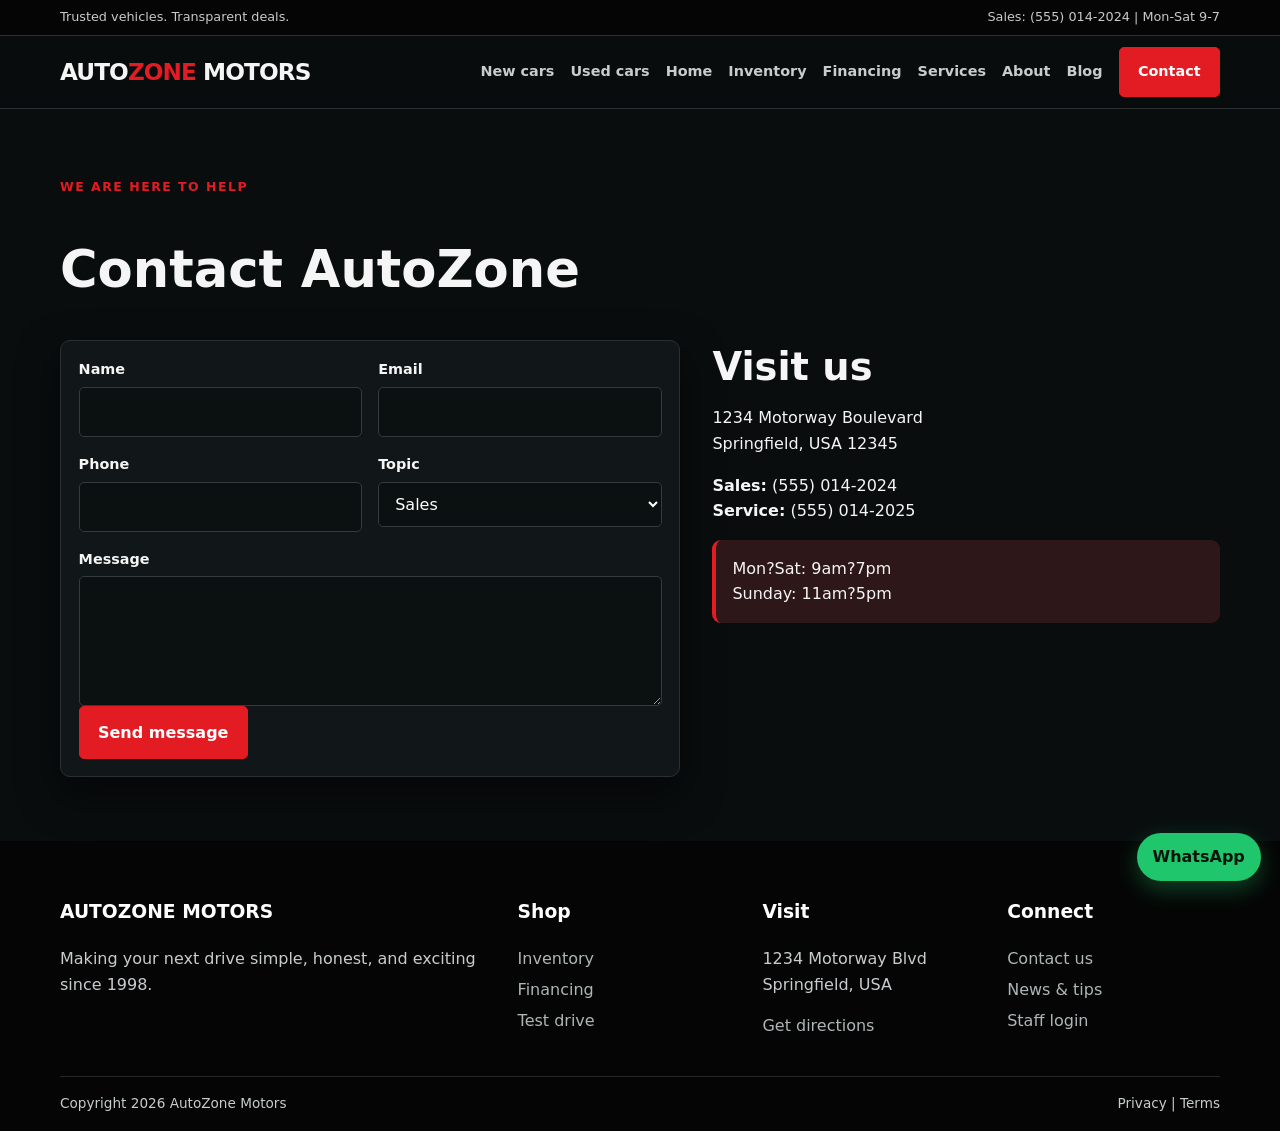
<file: pages/contact.html>
<!doctype html><html lang="en"><head><meta charset="utf-8"><meta name="viewport" content="width=device-width,initial-scale=1"><title>Contact | AutoZone Motors</title><link rel="stylesheet" href="../css/autozone.css"></head><body><div class="topbar"><div class="container"><span>Trusted vehicles. Transparent deals.</span><span>Sales: (555) 014-2024 | Mon-Sat 9-7</span></div></div><nav class="navbar"><div class="container nav-inner"><a class="brand" href="../index.html">AUTO<span>ZONE</span> MOTORS</a><button class="menu-btn" aria-label="Open menu">Menu</button><div class="nav-links"><a href="../index.html">Home</a><a href="inventory.html">Inventory</a><a href="financing.html">Financing</a><a href="services.html">Services</a><a href="about.html">About</a><a href="blog.html">Blog</a><a href="contact.html" class="btn">Contact</a></div></div></nav><main><section class="section"><div class="container"><span class="eyebrow">We are here to help</span><h1>Contact AutoZone</h1><div class="detail-layout"><form class="card card-body" data-toast="Thanks! We'll be in touch shortly." id="contactForm"><div class="form-grid"><div class="field"><label>Name</label><input name="name" required></div><div class="field"><label>Email</label><input name="email" type="email" required></div><div class="field"><label>Phone</label><input name="phone"></div><div class="field"><label>Topic</label><select name="topic"><option>Sales</option><option>Service</option><option>Financing</option></select></div><div class="field full"><label>Message</label><textarea name="message" required></textarea></div></div><button class="btn">Send message</button></form><div><h2>Visit us</h2><p>1234 Motorway Boulevard<br>Springfield, USA 12345</p><p><strong>Sales:</strong> (555) 014-2024<br><strong>Service:</strong> (555) 014-2025</p><div class="notice">Mon?Sat: 9am?7pm<br>Sunday: 11am?5pm</div></div></div></div></section></main><footer class="footer"><div class="container footer-grid"><div><h3>AUTOZONE MOTORS</h3><p>Making your next drive simple, honest, and exciting since 1998.</p></div><div><h3>Shop</h3><a href="inventory.html">Inventory</a><a href="financing.html">Financing</a><a href="test-drive.html">Test drive</a></div><div><h3>Visit</h3><p>1234 Motorway Blvd<br>Springfield, USA</p><a href="contact.html">Get directions</a></div><div><h3>Connect</h3><a href="contact.html">Contact us</a><a href="blog.html">News & tips</a><a href="admin.html">Staff login</a></div></div><div class="container footer-bottom"><span>Copyright 2026 AutoZone Motors</span><span>Privacy | Terms</span></div></footer><script src="../js/autozone.js"></script></body></html>
</file>
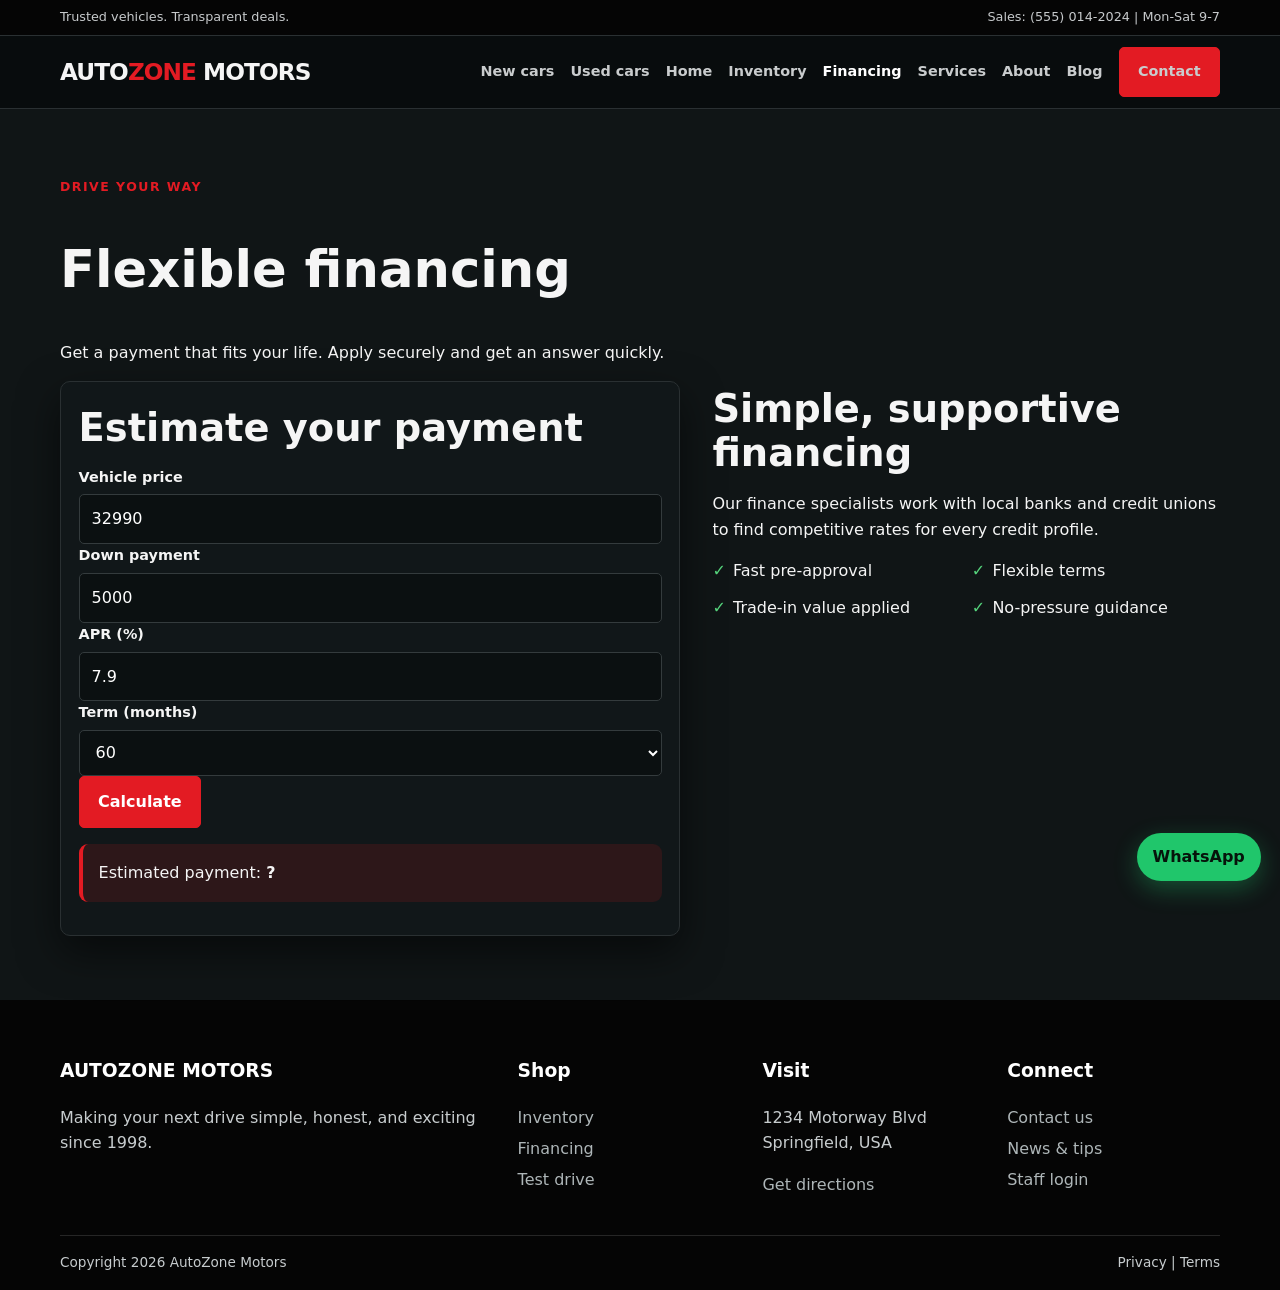
<file: pages/financing.html>
<!doctype html><html lang="en"><head><meta charset="utf-8"><meta name="viewport" content="width=device-width,initial-scale=1"><title>Financing | AutoZone Motors</title><link rel="stylesheet" href="../css/autozone.css"></head><body><div class="topbar"><div class="container"><span>Trusted vehicles. Transparent deals.</span><span>Sales: (555) 014-2024 | Mon-Sat 9-7</span></div></div><nav class="navbar"><div class="container nav-inner"><a class="brand" href="../index.html">AUTO<span>ZONE</span> MOTORS</a><button class="menu-btn" aria-label="Open menu">Menu</button><div class="nav-links"><a href="../index.html">Home</a><a href="inventory.html">Inventory</a><a href="financing.html">Financing</a><a href="services.html">Services</a><a href="about.html">About</a><a href="blog.html">Blog</a><a href="contact.html" class="btn">Contact</a></div></div></nav><main><section class="section alt"><div class="container"><span class="eyebrow">Drive your way</span><h1>Flexible financing</h1><p>Get a payment that fits your life. Apply securely and get an answer quickly.</p><div class="detail-layout"><form id="financeCalc" class="card card-body"><h2>Estimate your payment</h2><div class="field"><label>Vehicle price</label><input id="amount" type="number" value="32990"></div><div class="field"><label>Down payment</label><input id="down" type="number" value="5000"></div><div class="field"><label>APR (%)</label><input id="rate" type="number" step=".1" value="7.9"></div><div class="field"><label>Term (months)</label><select id="term"><option>36</option><option selected>60</option><option>72</option></select></div><button class="btn">Calculate</button><p class="notice">Estimated payment: <strong id="payment">?</strong></p></form><div><h2>Simple, supportive financing</h2><p>Our finance specialists work with local banks and credit unions to find competitive rates for every credit profile.</p><ul class="checklist"><li>Fast pre-approval</li><li>Flexible terms</li><li>Trade-in value applied</li><li>No-pressure guidance</li></ul></div></div></div></section></main><footer class="footer"><div class="container footer-grid"><div><h3>AUTOZONE MOTORS</h3><p>Making your next drive simple, honest, and exciting since 1998.</p></div><div><h3>Shop</h3><a href="inventory.html">Inventory</a><a href="financing.html">Financing</a><a href="test-drive.html">Test drive</a></div><div><h3>Visit</h3><p>1234 Motorway Blvd<br>Springfield, USA</p><a href="contact.html">Get directions</a></div><div><h3>Connect</h3><a href="contact.html">Contact us</a><a href="blog.html">News & tips</a><a href="admin.html">Staff login</a></div></div><div class="container footer-bottom"><span>Copyright 2026 AutoZone Motors</span><span>Privacy | Terms</span></div></footer><script src="../js/autozone.js"></script></body></html>
</file>
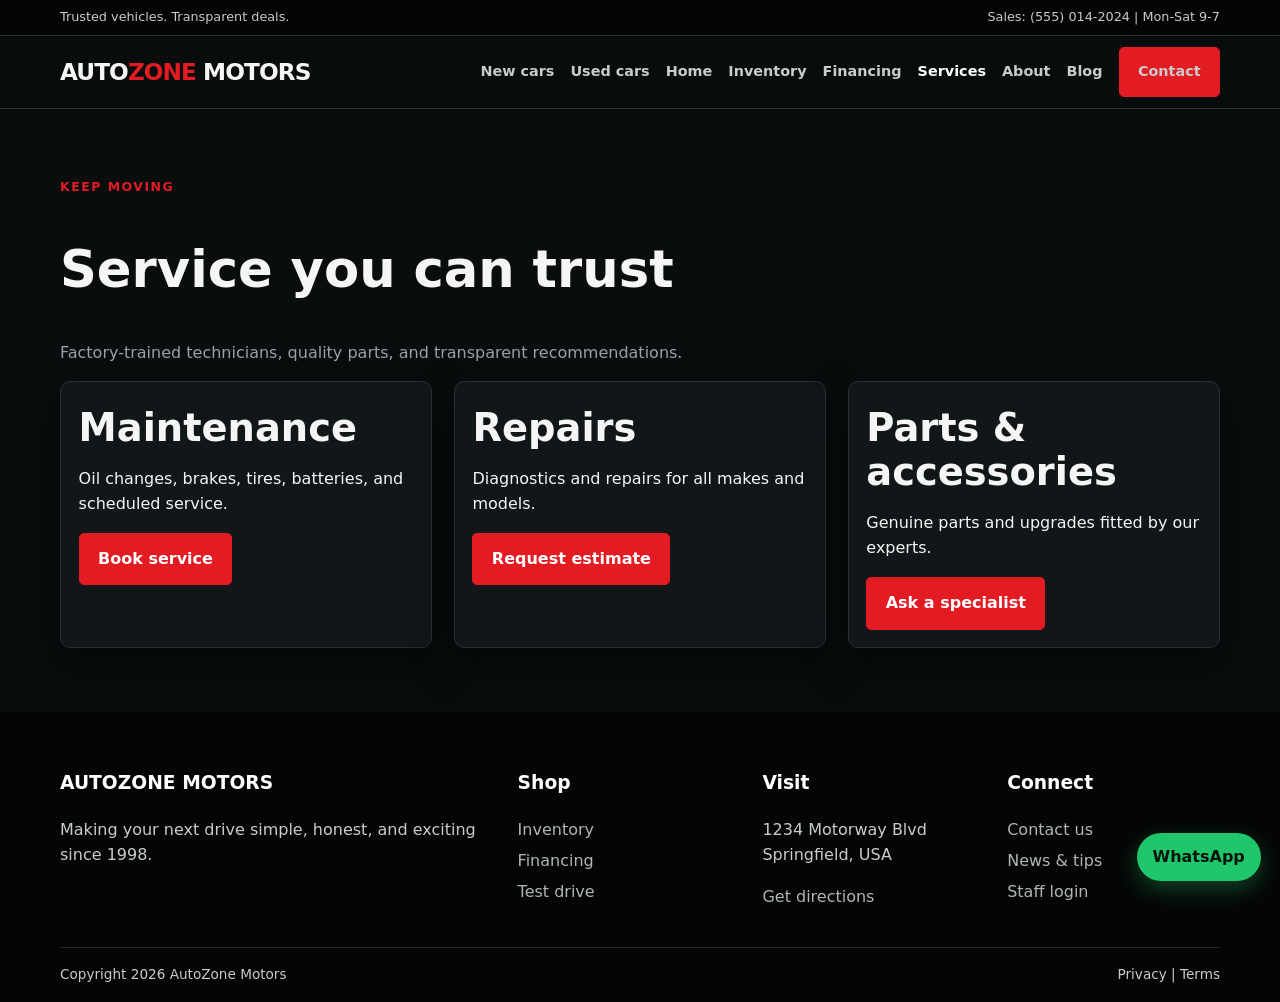
<file: pages/services.html>
<!doctype html><html lang="en"><head><meta charset="utf-8"><meta name="viewport" content="width=device-width,initial-scale=1"><title>Services | AutoZone Motors</title><link rel="stylesheet" href="../css/autozone.css"></head><body><div class="topbar"><div class="container"><span>Trusted vehicles. Transparent deals.</span><span>Sales: (555) 014-2024 | Mon-Sat 9-7</span></div></div><nav class="navbar"><div class="container nav-inner"><a class="brand" href="../index.html">AUTO<span>ZONE</span> MOTORS</a><button class="menu-btn" aria-label="Open menu">Menu</button><div class="nav-links"><a href="../index.html">Home</a><a href="inventory.html">Inventory</a><a href="financing.html">Financing</a><a href="services.html">Services</a><a href="about.html">About</a><a href="blog.html">Blog</a><a href="contact.html" class="btn">Contact</a></div></div></nav><main><section class="section"><div class="container"><span class="eyebrow">Keep moving</span><h1>Service you can trust</h1><p class="muted">Factory-trained technicians, quality parts, and transparent recommendations.</p><div class="grid grid-3"><div class="card card-body"><h2>Maintenance</h2><p>Oil changes, brakes, tires, batteries, and scheduled service.</p><a class="btn" href="contact.html">Book service</a></div><div class="card card-body"><h2>Repairs</h2><p>Diagnostics and repairs for all makes and models.</p><a class="btn" href="contact.html">Request estimate</a></div><div class="card card-body"><h2>Parts & accessories</h2><p>Genuine parts and upgrades fitted by our experts.</p><a class="btn" href="contact.html">Ask a specialist</a></div></div></div></section></main><footer class="footer"><div class="container footer-grid"><div><h3>AUTOZONE MOTORS</h3><p>Making your next drive simple, honest, and exciting since 1998.</p></div><div><h3>Shop</h3><a href="inventory.html">Inventory</a><a href="financing.html">Financing</a><a href="test-drive.html">Test drive</a></div><div><h3>Visit</h3><p>1234 Motorway Blvd<br>Springfield, USA</p><a href="contact.html">Get directions</a></div><div><h3>Connect</h3><a href="contact.html">Contact us</a><a href="blog.html">News & tips</a><a href="admin.html">Staff login</a></div></div><div class="container footer-bottom"><span>Copyright 2026 AutoZone Motors</span><span>Privacy | Terms</span></div></footer><script src="../js/autozone.js"></script></body></html>
</file>
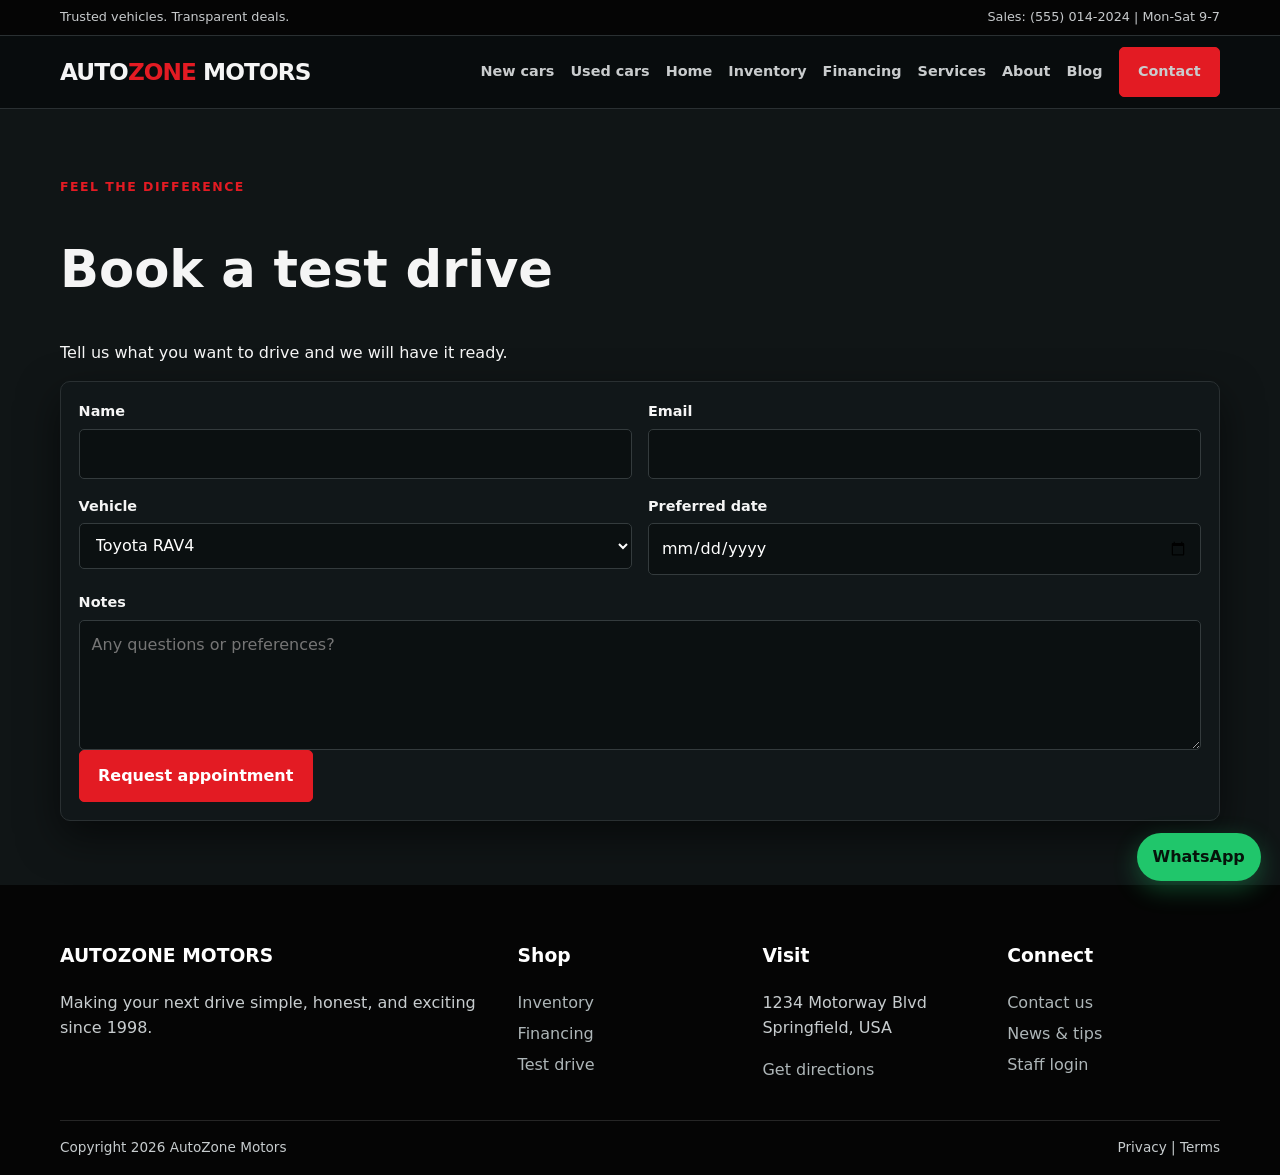
<file: pages/test-drive.html>
<!doctype html><html lang="en"><head><meta charset="utf-8"><meta name="viewport" content="width=device-width,initial-scale=1"><title>Test drive | AutoZone Motors</title><link rel="stylesheet" href="../css/autozone.css"></head><body><div class="topbar"><div class="container"><span>Trusted vehicles. Transparent deals.</span><span>Sales: (555) 014-2024 | Mon-Sat 9-7</span></div></div><nav class="navbar"><div class="container nav-inner"><a class="brand" href="../index.html">AUTO<span>ZONE</span> MOTORS</a><button class="menu-btn" aria-label="Open menu">Menu</button><div class="nav-links"><a href="../index.html">Home</a><a href="inventory.html">Inventory</a><a href="financing.html">Financing</a><a href="services.html">Services</a><a href="about.html">About</a><a href="blog.html">Blog</a><a href="contact.html" class="btn">Contact</a></div></div></nav><main><section class="section alt"><div class="container"><span class="eyebrow">Feel the difference</span><h1>Book a test drive</h1><p>Tell us what you want to drive and we will have it ready.</p><form class="card card-body" data-toast="Your test drive is requested!" id="testDriveForm"><div class="form-grid"><div class="field"><label>Name</label><input name="name" required></div><div class="field"><label>Email</label><input name="email" type="email" required></div><div class="field"><label>Vehicle</label><select name="vehicle"><option>Toyota RAV4</option><option>Ford F-150 XLT</option><option>Honda Civic Sport</option><option>Something else</option></select></div><div class="field"><label>Preferred date</label><input name="date" type="date" required></div><div class="field full"><label>Notes</label><textarea name="notes" placeholder="Any questions or preferences?"></textarea></div></div><button class="btn">Request appointment</button></form></div></section></main><footer class="footer"><div class="container footer-grid"><div><h3>AUTOZONE MOTORS</h3><p>Making your next drive simple, honest, and exciting since 1998.</p></div><div><h3>Shop</h3><a href="inventory.html">Inventory</a><a href="financing.html">Financing</a><a href="test-drive.html">Test drive</a></div><div><h3>Visit</h3><p>1234 Motorway Blvd<br>Springfield, USA</p><a href="contact.html">Get directions</a></div><div><h3>Connect</h3><a href="contact.html">Contact us</a><a href="blog.html">News & tips</a><a href="admin.html">Staff login</a></div></div><div class="container footer-bottom"><span>Copyright 2026 AutoZone Motors</span><span>Privacy | Terms</span></div></footer><script src="../js/autozone.js"></script></body></html>
</file>
<file: css/autozone.css>
:root {
  --bg: #090d0e;
  --panel: #111719;
  --panel-2: #151b1d;
  --text: #f5f5f5;
  --muted: #9aa3a8;
  --line: #2a3032;
  --red: #e31b23;
  --shadow: 0 16px 40px #0008;
}
* { box-sizing: border-box; }
html { scroll-behavior: smooth; }
body { margin: 0; font-family: Inter, system-ui, sans-serif; color: var(--text); background: var(--bg); line-height: 1.6; }
a { color: inherit; text-decoration: none; }
img { max-width: 100%; display: block; }
button, input, select, textarea { font: inherit; }
button { cursor: pointer; }
.container { width: min(1160px, 92%); margin: auto; }
.topbar { background: #050505; color: #c7cacc; font-size: .8rem; border-bottom: 1px solid var(--line); }
.topbar .container { display: flex; justify-content: space-between; padding: .45rem 0; }
.navbar { position: sticky; top: 0; z-index: 20; background: #090d0eee; backdrop-filter: blur(12px); border-bottom: 1px solid var(--line); }
.nav-inner { display: flex; align-items: center; justify-content: space-between; min-height: 72px; }
.brand { font-size: 1.45rem; font-weight: 900; letter-spacing: -.04em; }
.brand span, .eyebrow, .price { color: var(--red); }
.nav-links { display: flex; gap: 1rem; align-items: center; font-weight: 650; font-size: .9rem; }
.nav-links a { color: #c9cccd; }
.nav-links a:hover, .nav-links a.active { color: #fff; }
.menu-btn { display: none; background: transparent; color: #fff; border: 1px solid var(--line); padding: .45rem .7rem; }
.hero { background: linear-gradient(90deg, #050505ee, #05050588), url('https://images.unsplash.com/photo-1492144534655-ae79c964c9d7?auto=format&fit=crop&w=1800&q=80') center/cover; padding: 8rem 0; }
.hero h1 { font-size: clamp(2.3rem, 5vw, 4.5rem); line-height: 1.08; max-width: 720px; margin: 0 0 1rem; }
.hero p { font-size: 1.15rem; max-width: 610px; color: #d9ddde; }
.btn { display: inline-flex; align-items: center; justify-content: center; gap: .4rem; padding: .78rem 1.15rem; border: 1px solid var(--red); border-radius: 5px; background: var(--red); color: #fff; font-weight: 750; transition: .2s; }
.btn:hover { transform: translateY(-2px); filter: brightness(1.12); }
.btn.secondary, .btn.outline { background: transparent; color: #fff; }
.section { padding: 4rem 0; }
.section.alt { background: #101516; }
.eyebrow { text-transform: uppercase; font-weight: 800; font-size: .78rem; letter-spacing: .12em; }
.section h1 { font-size: clamp(2rem, 4vw, 3.5rem); line-height: 1.1; }
.section h2 { font-size: clamp(1.8rem, 3vw, 2.7rem); line-height: 1.15; margin: .35rem 0 1rem; }
.section-head, .toolbar { display: flex; justify-content: space-between; align-items: end; gap: 1rem; margin-bottom: 1.6rem; }
.grid { display: grid; gap: 1.35rem; }
.grid-3 { grid-template-columns: repeat(3, 1fr); }
.grid-4 { grid-template-columns: repeat(4, 1fr); }
.card { background: var(--panel); border: 1px solid var(--line); border-radius: 10px; box-shadow: var(--shadow); overflow: hidden; }
.card-body { padding: 1.1rem; }
.muted { color: var(--muted); }
.price { font-weight: 850; font-size: 1.25rem; }
.tag { display: inline-block; padding: .25rem .55rem; border-radius: 99px; background: #2d1719; color: #ff7074; font-size: .76rem; font-weight: 750; }
.vehicle-img { aspect-ratio: 16/10; object-fit: cover; width: 100%; }
.vehicle-meta { display: flex; gap: .8rem; color: var(--muted); font-size: .84rem; flex-wrap: wrap; }
.stats { display: grid; grid-template-columns: repeat(4, 1fr); gap: 1rem; padding: 2rem 0; }
.stat { padding: 1.25rem; background: var(--panel); border-radius: 10px; text-align: center; border: 1px solid var(--line); }
.stat strong { display: block; font-size: 2rem; color: #fff; }
.form-grid { display: grid; grid-template-columns: repeat(2, 1fr); gap: 1rem; }
.field { display: flex; flex-direction: column; gap: .35rem; }
.field.full { grid-column: 1/-1; }
.field label { font-weight: 700; font-size: .9rem; }
.field input, .field select, .field textarea { border: 1px solid #343b3d; border-radius: 5px; padding: .7rem .75rem; background: #0b1011; color: #fff; }
.field textarea { min-height: 130px; resize: vertical; }
.filters { display: flex; gap: .8rem; align-items: end; flex-wrap: wrap; padding: 1rem; background: var(--panel); border: 1px solid var(--line); border-radius: 12px; margin-bottom: 1.5rem; }
.filters .field { min-width: 150px; flex: 1; }
.inventory-grid.list { grid-template-columns: 1fr; }
.inventory-grid.list .card { display: grid; grid-template-columns: 260px 1fr; }
.inventory-grid.list .vehicle-img { height: 100%; aspect-ratio: auto; }
.pagination { display: flex; gap: .4rem; justify-content: center; margin-top: 2rem; }
.pagination button { background: var(--panel); color: #fff; border: 1px solid var(--line); padding: .5rem .8rem; border-radius: 7px; }
.pagination button.active { background: var(--red); }
.gallery { display: grid; grid-template-columns: 2fr 1fr; gap: .8rem; }
.gallery img { width: 100%; height: 100%; object-fit: cover; border-radius: 10px; }
.gallery-main { grid-row: span 2; }
.detail-layout { display: grid; grid-template-columns: 1.1fr .9fr; gap: 2rem; }
.checklist { display: grid; grid-template-columns: repeat(2, 1fr); gap: .7rem; padding: 0; list-style: none; }
.checklist li:before { content: '✓'; color: #55d47c; font-weight: 900; margin-right: .45rem; }
.notice { padding: 1rem; border-radius: 9px; background: #2d1719; border-left: 4px solid var(--red); }
.footer { background: #050505; color: #c7ccce; padding: 3.5rem 0 1rem; }
.footer-grid { display: grid; grid-template-columns: 2fr 1fr 1fr 1fr; gap: 2rem; }
.footer h3 { color: #fff; margin-top: 0; }
.footer a { display: block; color: #aeb6b8; margin: .35rem 0; }
.footer-bottom { border-top: 1px solid #ffffff22; margin-top: 2rem; padding-top: 1rem; font-size: .85rem; display: flex; justify-content: space-between; }
.toast, .whatsapp-float { position: fixed; right: 1.2rem; z-index: 30; color: #fff; border-radius: 999px; padding: .7rem 1rem; font-weight: 800; }
.toast { bottom: 1rem; background: #171c1d; border-radius: 8px; box-shadow: var(--shadow); }
.whatsapp-float { bottom: 1.2rem; background: #20c66b; color: #06140b; box-shadow: 0 8px 24px #20c66b55; }
.admin-table { width: 100%; border-collapse: collapse; }
.admin-table th, .admin-table td { text-align: left; padding: .7rem; border-bottom: 1px solid var(--line); }
@media (max-width: 800px) {
  .nav-links { display: none; position: absolute; top: 72px; left: 0; right: 0; background: #090d0e; padding: 1rem 4%; flex-direction: column; align-items: flex-start; border-bottom: 1px solid var(--line); }
  .nav-links.open { display: flex; }
  .menu-btn { display: block; }
  .hero { padding: 5rem 0; }
  .grid-3, .grid-4 { grid-template-columns: repeat(2, 1fr); }
  .stats, .detail-layout { grid-template-columns: repeat(2, 1fr); }
  .footer-grid { grid-template-columns: repeat(2, 1fr); }
}
@media (max-width: 520px) {
  .grid-3, .grid-4, .form-grid, .stats, .detail-layout { grid-template-columns: 1fr; }
  .section { padding: 2.8rem 0; }
  .topbar .container { font-size: .72rem; }
  .inventory-grid.list .card { display: block; }
  .footer-grid { grid-template-columns: 1fr; }
  .footer-bottom { display: block; }
  .gallery { grid-template-columns: 1fr; }
  .gallery-main { grid-row: auto; }
}
</file>
